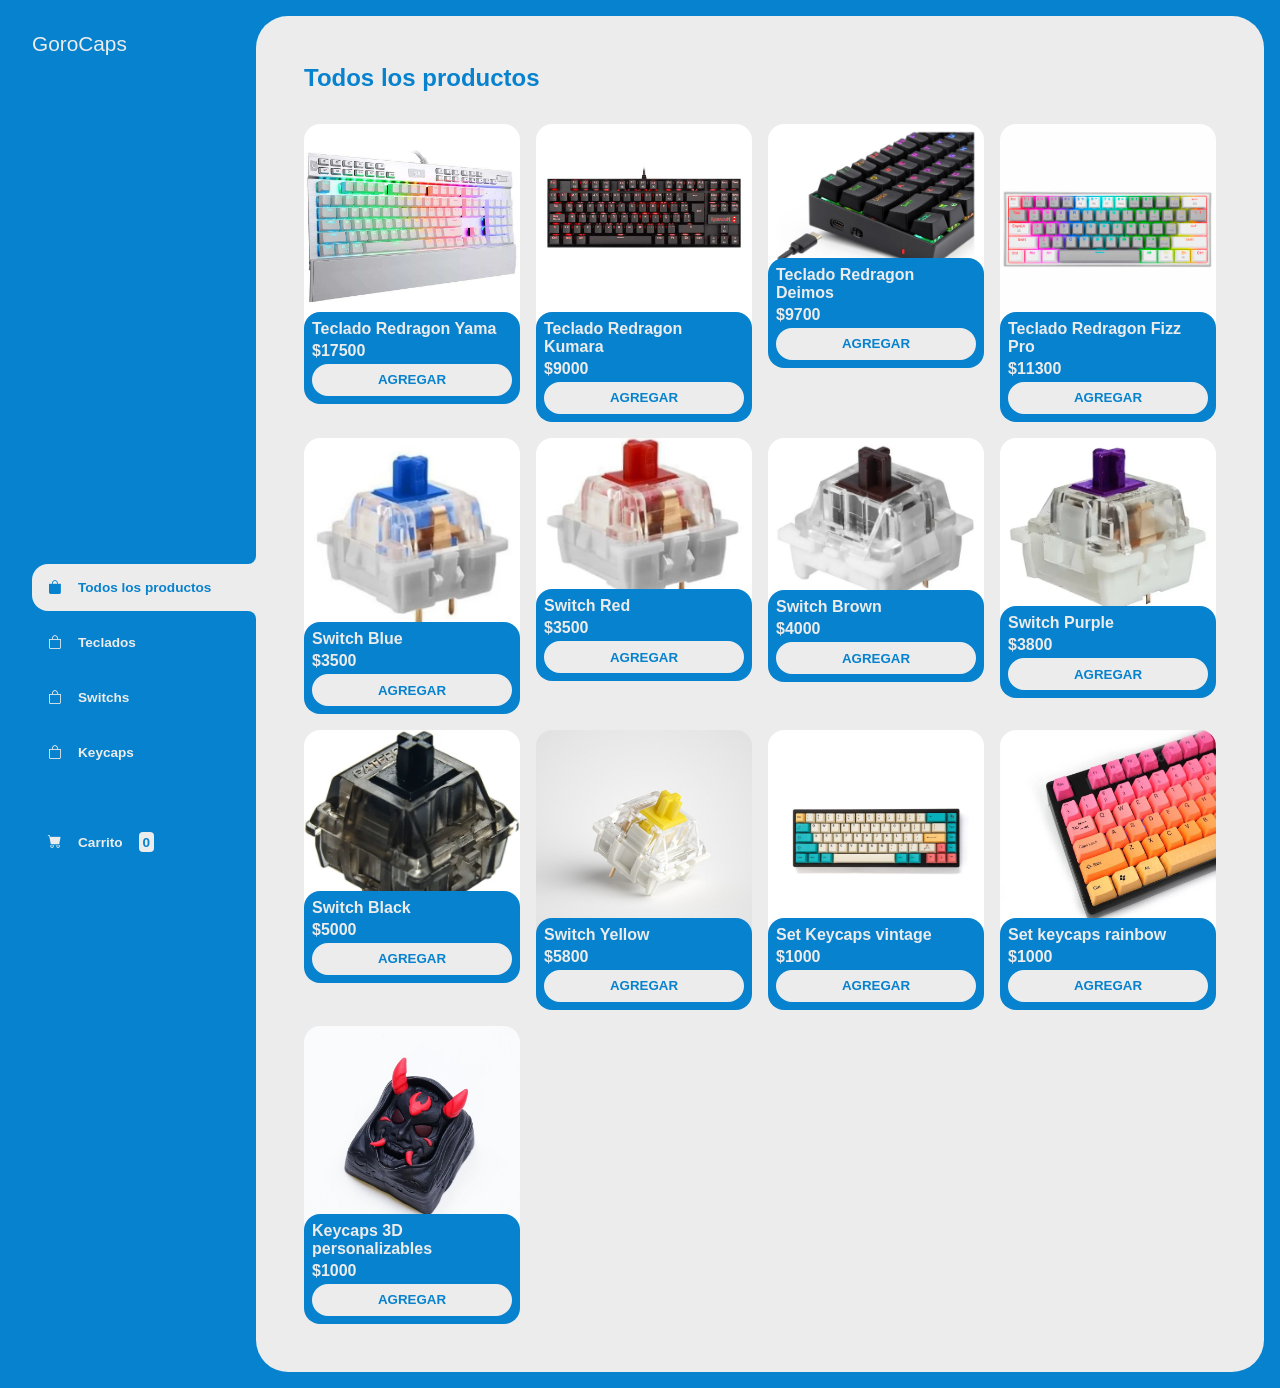
<file: index.html>
<!DOCTYPE html>
<html lang="es">
<head>
    <meta charset="UTF-8">
    <meta http-equiv="X-UA-Compatible" content="IE=edge">
    <meta name="viewport" content="width=device-width, initial-scale=1.0">
    <title>GoroCaps</title>
    <link rel="stylesheet" href="https://cdn.jsdelivr.net/npm/bootstrap-icons@1.9.1/font/bootstrap-icons.css">
    <link rel="stylesheet" href="./css/main.css">
</head>
<body>

    <div class="wrapper">
        <aside>

            <header>
                <h1 class="logo">GoroCaps</h1>
            </header>
            
            <nav>
                <ul class="menu">
                    <li>
                        <button id="todos" class="boton-menu boton-categoria active"><i class="bi bi-bag-fill"></i> Todos los productos</button>
                    </li>
                    <li>
                        <button id="teclados" class="boton-menu boton-categoria"><i class="bi bi-bag"></i> Teclados</button>
                    </li>
                    <li>
                        <button id="switchs" class="boton-menu boton-categoria"><i class="bi bi-bag"></i> Switchs</button>
                    </li>
                    <li>
                        <button id="keycaps" class="boton-menu boton-categoria"><i class="bi bi-bag"></i> Keycaps</button>
                    </li>
                    <li>
                        <a class="boton-menu boton-carrito" href="./carrito.html">
                            <i class="bi bi-cart-fill"></i> Carrito <span id="numerito" class="numerito">0</span>
                        </a>
                    </li>
                </ul>
            </nav>
        </aside>
        
        <main>
            <h2 class="titulo-principal" id="titulo-principal">Todos los productos</h2>
            <div id="contenedor-productos" class="contenedor-productos">
                <!-- Esto se va a rellenar con JS -->
            </div>
        </main>
    </div>
    
    <script src="./js/main.js"></script>
</body>
</html>
</file>
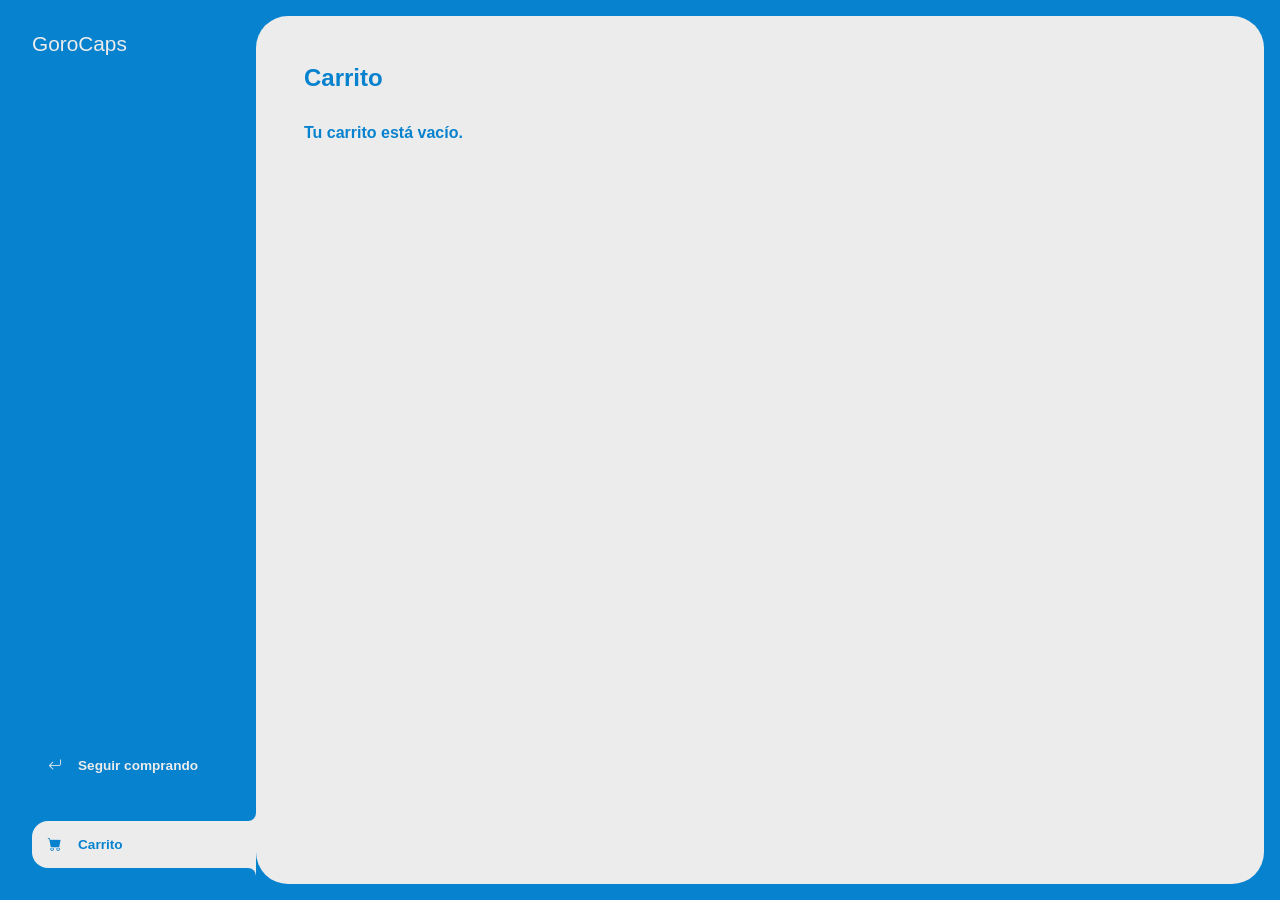
<file: carrito.html>
<!DOCTYPE html>
<html lang="es">
<head>
    <meta charset="UTF-8">
    <meta http-equiv="X-UA-Compatible" content="IE=edge">
    <meta name="viewport" content="width=device-width, initial-scale=1.0">
    <title>GoroCaps</title>
    <link rel="stylesheet" href="https://cdn.jsdelivr.net/npm/bootstrap-icons@1.9.1/font/bootstrap-icons.css">
    <link rel="stylesheet" href="./css/main.css">
</head>
<body>

    <div class="wrapper">
        <aside>
            <header>
                <h1 class="logo">GoroCaps</h1>
            </header>
            <nav>
                <ul>
                    <li>
                        <a class="boton-menu boton-volver" href="./index.html">
                            <i class="bi bi-arrow-return-left"></i> Seguir comprando
                        </a>
                    </li>
                    <li>
                        <a class="boton-menu boton-carrito active" href="./carrito.html">
                            <i class="bi bi-cart-fill"></i> Carrito
                        </a>
                    </li>
                </ul>
            </nav>
        </aside>
        <main>
            <h2 class="titulo-principal">Carrito</h2>
            <div class="contenedor-carrito">
                <p id="carrito-vacio" class="carrito-vacio">Tu carrito está vacío.</p>

                <div id="carrito-productos" class="carrito-productos disabled">
                    <!-- Esto se va a completar con el JS -->
                </div>

                <div id="carrito-acciones" class="carrito-acciones disabled">
                    <div class="carrito-acciones-izquierda">
                        <button id="carrito-acciones-vaciar" class="carrito-acciones-vaciar">Vaciar carrito</button>
                    </div>
                    <div class="carrito-acciones-derecha">
                        <div class="carrito-acciones-total">
                            <p>Total:</p>
                            <p id="total"></p>
                        </div>
                        <button id="carrito-acciones-comprar" class="carrito-acciones-comprar">Comprar ahora</button>
                    </div>
                </div>

                <p id="carrito-comprado" class="carrito-comprado disabled">Muchas gracias por tu compra.</p>

            </div>
        </main>
    </div>
    
    <script src="./js/carrito.js"></script>
</body>
</html>
</file>
<file: css/main.css>
:root {
    --clr-main: #0782ce;
    --clr-main-light: #0782ce;
    --clr-white: #ececec;
    --clr-gray: #e2e2e2;
    --clr-red: #961818;
}

* {
    margin: 0;
    padding: 0;
    box-sizing: border-box;
    font-family: sans-serif;
    font-weight: 600;
}

h1, h2, h3, h4, h5, h6, p, a, input, textarea, ul {
    margin: 0;
    padding: 0;
}

ul {
    list-style-type: none;
}

a {
    text-decoration: none;
}


.wrapper {
    display: grid;
    grid-template-columns: 1fr 4fr;
    background-color: var(--clr-main);
}

aside {
    padding: 2rem;
    padding-right: 0;
    color: var(--clr-white);
    position: sticky;
    top: 0;
    height: 100vh;
    display: flex;
    flex-direction: column;
    justify-content: space-between;
}

.logo {
    font-weight: 400;
    font-size: 1.3rem;
}

.menu {
    display: flex;
    flex-direction: column;
    gap: .5rem;
}

.boton-menu {
    background-color: transparent;
    border: 0;
    color: var(--clr-white);
    cursor: pointer;
    display: flex;
    align-items: center;
    gap: 1rem;
    font-weight: 600;
    padding: 1rem;
    font-size: .85rem;
    width: 100%;
}

.boton-menu.active {
    background-color: var(--clr-white);
    color: var(--clr-main);
    border-top-left-radius: 1rem;
    border-bottom-left-radius: 1rem;
    position: relative;
}

.boton-menu.active::before {
    content: '';
    position: absolute;
    width: 1rem;
    height: 2rem;
    bottom: 100%;
    right: 0;
    background-color: transparent;
    border-bottom-right-radius: .5rem;
    box-shadow: 0 1rem 0 var(--clr-white);
}

.boton-menu.active::after {
    content: '';
    position: absolute;
    width: 1rem;
    height: 2rem;
    top: 100%;
    right: 0;
    background-color: transparent;
    border-top-right-radius: .5rem;
    box-shadow: 0 -1rem 0 var(--clr-white);
}

.boton-menu > i.bi-hand-index-thumb-fill,
.boton-menu > i.bi-hand-index-thumb {
    transform: rotateZ(90deg);
}

.boton-carrito {
    margin-top: 2rem;
}

.numerito {
    background-color: var(--clr-white);
    color: var(--clr-main);
    padding: .15rem .25rem;
    border-radius: .25rem;
}

.boton-carrito.active .numerito {
    background-color: var(--clr-main);
    color: var(--clr-white);
}



main {
    background-color: var(--clr-white);
    margin: 1rem;
    margin-left: 0;
    border-radius: 2rem;
    padding: 3rem;
}

.titulo-principal {
    color: var(--clr-main);
    margin-bottom: 2rem;
}

.contenedor-productos {
    display: grid;
    grid-template-columns: repeat(4, 1fr);
    gap: 1rem;
}

.producto-imagen {
    max-width: 100%;
    border-radius: 1rem;
}

.producto-detalles {
    background-color: var(--clr-main);
    color: var(--clr-white);
    padding: .5rem;
    border-radius: 1rem;
    margin-top: -2rem;
    position: relative;
    display: flex;
    flex-direction: column;
    gap: .25rem;
}

.producto-titulo {
    font-size: 1rem;
}

.producto-agregar {
    border: 0;
    background-color: var(--clr-white);
    color: var(--clr-main);
    padding: .4rem;
    text-transform: uppercase;
    border-radius: 2rem;
    cursor: pointer;
    border: 2px solid var(--clr-white);
    transition: background-color .2s, color .2s;
}

.producto-agregar:hover {
    background-color: var(--clr-main);
    color: var(--clr-white);
}


/** CARRITO **/

.contenedor-carrito {
    display: flex;
    flex-direction: column;
    gap: 1.5rem;
}

.carrito-vacio,
.carrito-comprado {
    color: var(--clr-main);
}

.carrito-productos {
    display: flex;
    flex-direction: column;
    gap: 1rem;
}

.carrito-producto {
    display: flex;
    justify-content: space-between;
    align-items: center;
    background-color: var(--clr-gray);
    color: var(--clr-main);
    padding: .5rem;
    padding-right: 1.5rem;
    border-radius: 1rem;
}

.carrito-producto-imagen {
    width: 4rem;
    border-radius: 1rem;
}

.carrito-producto small {
    font-size: .75rem;
}

.carrito-producto-eliminar {
    border: 0;
    background-color: transparent;
    color: var(--clr-red);
    cursor: pointer;
}

.carrito-acciones {
    display: flex;
    justify-content: space-between;
}

.carrito-acciones-vaciar {
    border: 0;
    background-color: var(--clr-gray);
    padding: 1rem;
    border-radius: 1rem;
    color: var(--clr-main);
    text-transform: uppercase;
    cursor: pointer;
}

.carrito-acciones-derecha {
    display: flex;
}

.carrito-acciones-total {
    display: flex;
    background-color: var(--clr-gray);
    padding: 1rem;
    color: var(--clr-main);
    text-transform: uppercase;
    border-top-left-radius: 1rem;
    border-bottom-left-radius: 1rem;
    gap: 1rem;
}

.carrito-acciones-comprar {
    border: 0;
    background-color: var(--clr-main);
    padding: 1rem;
    color: var(--clr-white);
    text-transform: uppercase;
    cursor: pointer;
    border-top-right-radius: 1rem;
    border-bottom-right-radius: 1rem;
}

.disabled {
    display: none;
}
</file>
